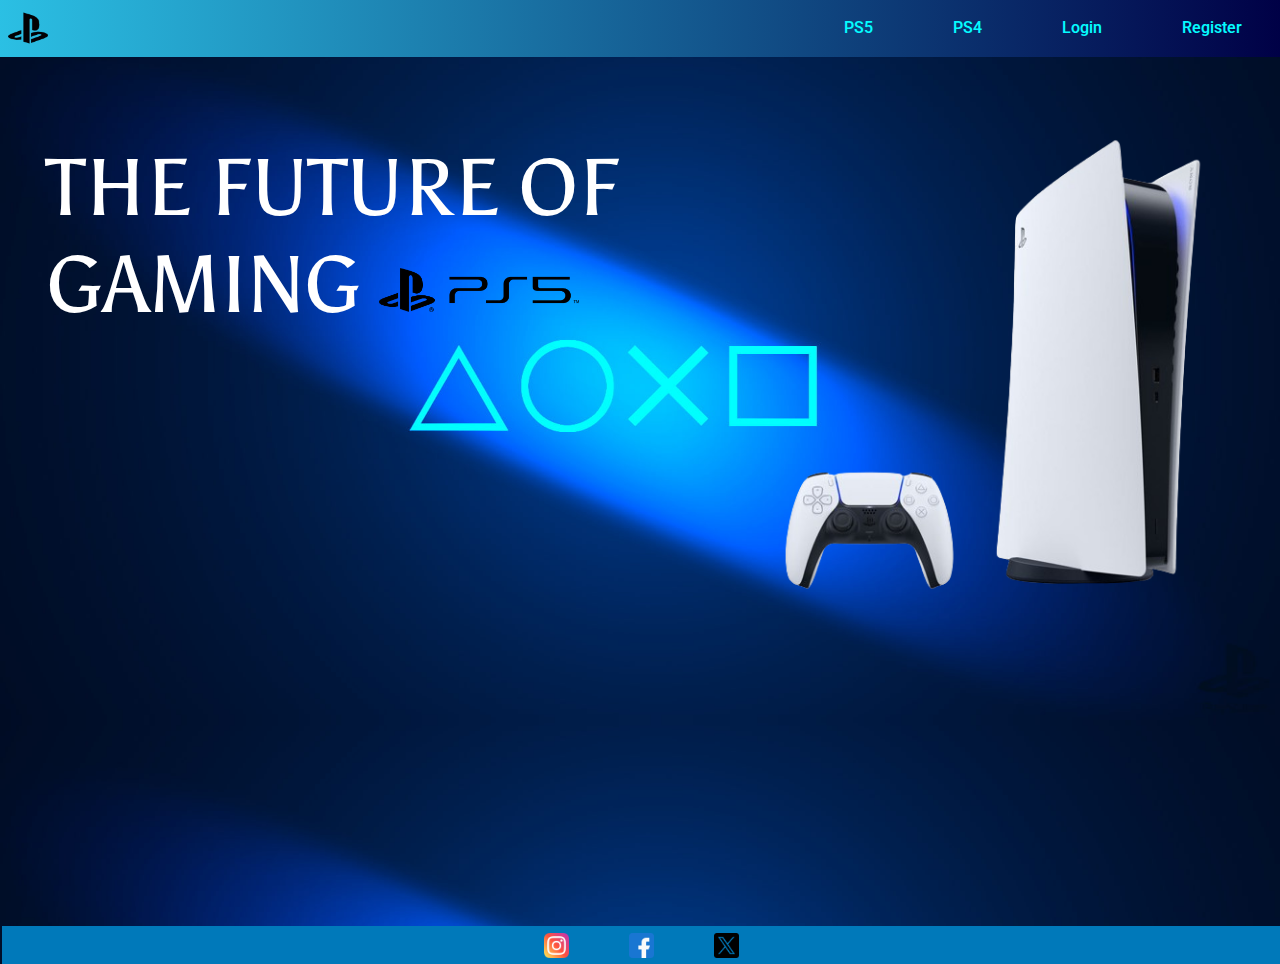
<file: index.html>
<!DOCTYPE html>
<html lang="en">

<head>
    <meta charset="UTF-8">
    <meta name="viewport" content="width=device-width, initial-scale=1.0">
    <link rel="stylesheet" href="styles.css">
    <title>Playstation</title>
</head>

<body class="background">
    <header>
        <a href="/index.html" id="homeBtn">
            <img id="logo-img" src="./images/playstation-logotype_1443 (2).png" alt="">
        </a>
        <nav>
            <div>
                <a href="/ps5.html" id="ps5Btn">PS5</a>
            </div>
            <div>
                <a href="/ps4.html" id="ps4Btn">PS4</a>
            </div>
            <div>
                <a href="/login.html" id="loginBtn">Login</a>
            </div>
            <div>
                <a href="/register.html" id="regBtn">Register</a>
            </div>
        </nav>
    </header>
        <div>
            <img id="ps5-image" src="/images/13574934921246-removebg-preview.png" alt="">
        </div>
        <h1>
            THE FUTURE OF GAMING
            <img id="logo-h1" src="/images/PlayStation_5_logo_and_wordmark.svg-removebg-preview.png" alt="">
        </h1>
    <footer>
        <div class="container"> 
            <a href="https://www.instagram.com/playstation/?hl=en" id="instaBtn">
                <img class="btn" src="/images/instagram.png" alt="">
            </a>
            <a href="https://www.facebook.com/playstation" id="fcbBtn">
                <img class="btn" src="/images/facebook.png" alt="">
            </a>
            <a href="https://x.com/PlayStation?ref_src=twsrc%5Egoogle%7Ctwcamp%5Eserp%7Ctwgr%5Eauthor" id="twittBtn">
                <img class="btn" src="/images/twitter.png" alt="">
            </a>
        </div>
    </footer>
</body>
</html>
</file>
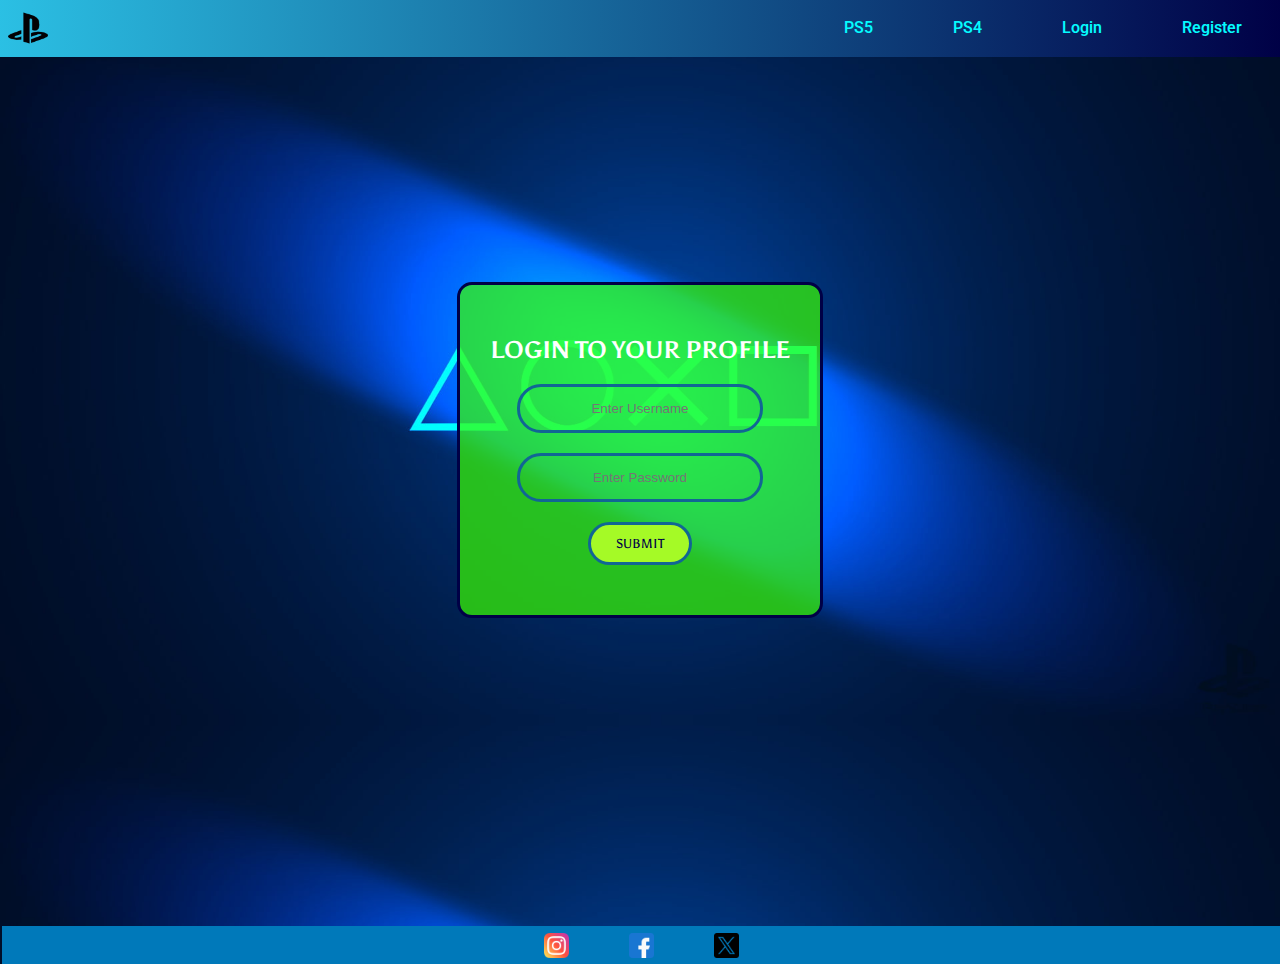
<file: login.html>
<!DOCTYPE html>
<html lang="en">

<head>
    <meta charset="UTF-8">
    <meta name="viewport" content="width=device-width, initial-scale=1.0">
    <link rel="stylesheet" href="styles.css">
    <script src="app.js"></script>
    <title>Login</title>
</head>

<body class="background">
    <header>
        <a href="/index.html" id="homeBtn">
            <img id="logo-img" src="./images/playstation-logotype_1443 (2).png" alt="">
        </a>
        <nav>
            <div>
                <a href="/ps5.html" id="ps5Btn">PS5</a>
            </div>
            <div>
                <a href="/ps4.html" id="ps4Btn">PS4</a>
            </div>
            <div>
                <a href="/login.html" id="loginBtn">Login</a>
            </div>
            <div>
                <a href="/register.html" id="regBtn">Register</a>
            </div>
        </nav>
    </header>
    <main class="login">
        <form class="boxLogin"  onsubmit="return validate()">
            <h2>Login to your profile</h2>
            <input type="text" name="" placeholder="Enter Username" id="username">
            <input type="password" name="" placeholder="Enter Password" id="password">
            <input type="submit" id="submitBtn">
            <p id="errorMsgs"></p>
        </form>
    </main>
    <footer>
        <div class="container">
            <a href="https://www.instagram.com/playstation/?hl=en" id="instaBtn">
                <img class="btn" src="/images/instagram.png" alt="">
            </a>
            <a href="https://www.facebook.com/playstation" id="fcbBtn">
                <img class="btn" src="/images/facebook.png" alt="">
            </a>
            <a href="https://x.com/PlayStation?ref_src=twsrc%5Egoogle%7Ctwcamp%5Eserp%7Ctwgr%5Eauthor" id="twittBtn">
                <img class="btn" src="/images/twitter.png" alt="">
            </a>
        </div>
    </footer>
</body>

</html>
</file>
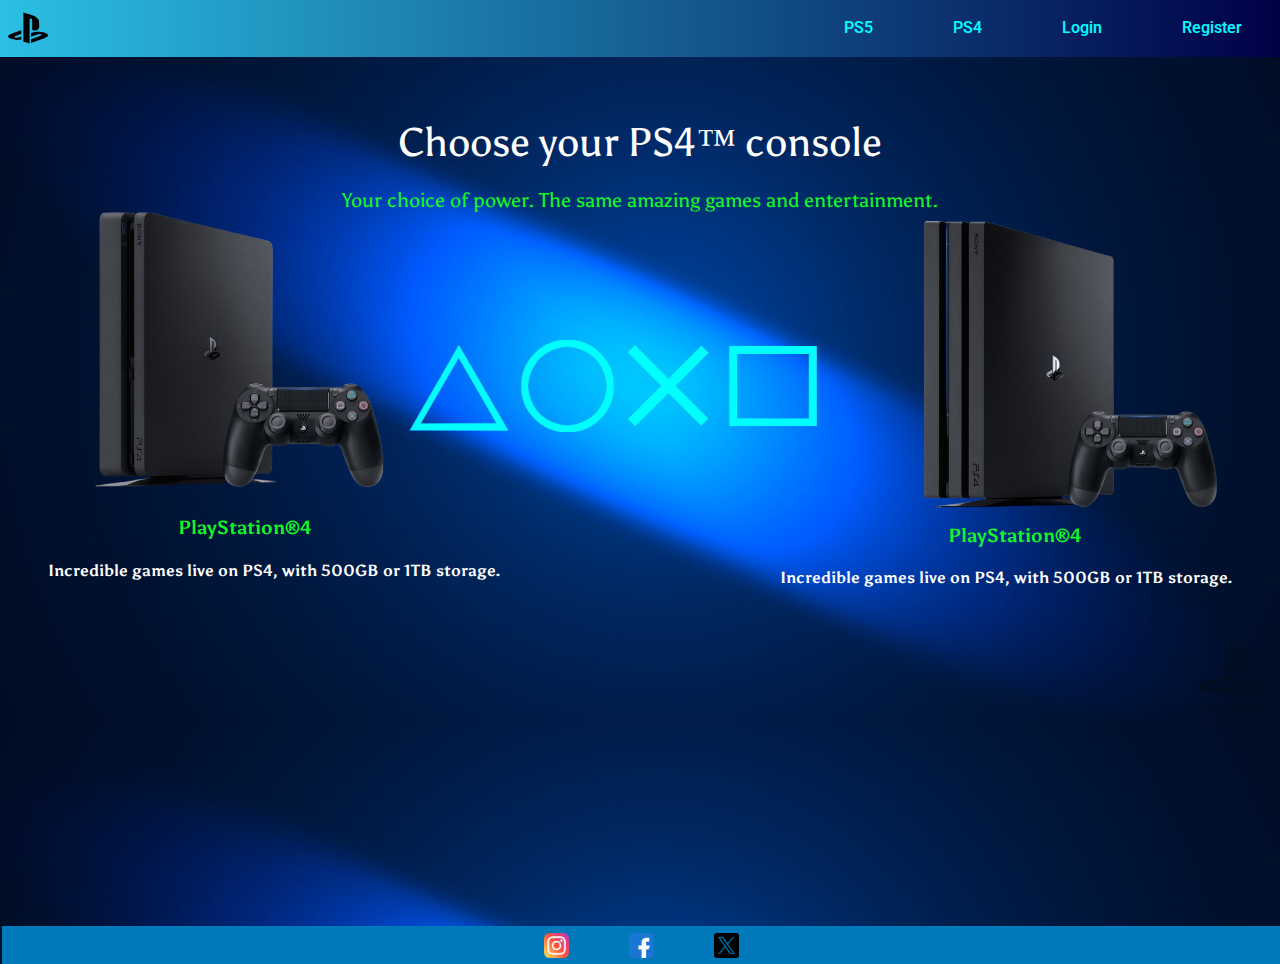
<file: ps4.html>
<!DOCTYPE html>
<html lang="en">

<head>
    <meta charset="UTF-8">
    <meta name="viewport" content="width=device-width, initial-scale=1.0">
    <link rel="stylesheet" href="styles.css">
    <title>Playstation 4</title>
</head>

<body class="background">
    <header>
        <a href="/index.html" id="homeBtn">
            <img id="logo-img" src="./images/playstation-logotype_1443 (2).png" alt="">
        </a>
        <nav>
            <div>
                <a href="/ps5.html" id="ps5Btn">PS5</a>
            </div>
            <div>
                <a href="/ps4.html" id="ps4Btn">PS4</a>
            </div>
            <div>
                <a href="/login.html" id="loginBtn">Login</a>
            </div>
            <div>
                <a href="/register.html" id="regBtn">Register</a>
            </div>
        </nav>
    </header>
    <main class="mainPs4">
        <h2>Choose your PS4™ console</h2>
        <p>Your choice of power. The same amazing games and entertainment.</p>
        <div>
            <img id="ps4Img"
                src="/images/PS4___Incredible_games__non-stop_entertainment___PlayStation-removebg-preview.png" alt="">
        </div>
        <div id="ps4h3">
            <h3>PlayStation®4</h3>
            <h4>Incredible games live on PS4, with 500GB or 1TB storage.</h4>
        </div>

        <div>
            <img id="ps4ProImg"
                src="/images/PS4_Pro___Faster__more_powerful___with_4K_gaming___PlayStation-removebg-preview.png"
                alt="">
        </div>
        <div id="ps4Proh3">
            <h3>PlayStation®4</h3>
            <h4>Incredible games live on PS4, with 500GB or 1TB storage.</h4>
        </div>
    </main>
    <footer>
        <div class="container">
            <a href="https://www.instagram.com/playstation/?hl=en" id="instaBtn">
                <img class="btn" src="/images/instagram.png" alt="">
            </a>
            <a href="https://www.facebook.com/playstation" id="fcbBtn">
                <img class="btn" src="/images/facebook.png" alt="">
            </a>
            <a href="https://x.com/PlayStation?ref_src=twsrc%5Egoogle%7Ctwcamp%5Eserp%7Ctwgr%5Eauthor" id="twittBtn">
                <img class="btn" src="/images/twitter.png" alt="">
            </a>
        </div>
    </footer>
</body>

</html>
</file>
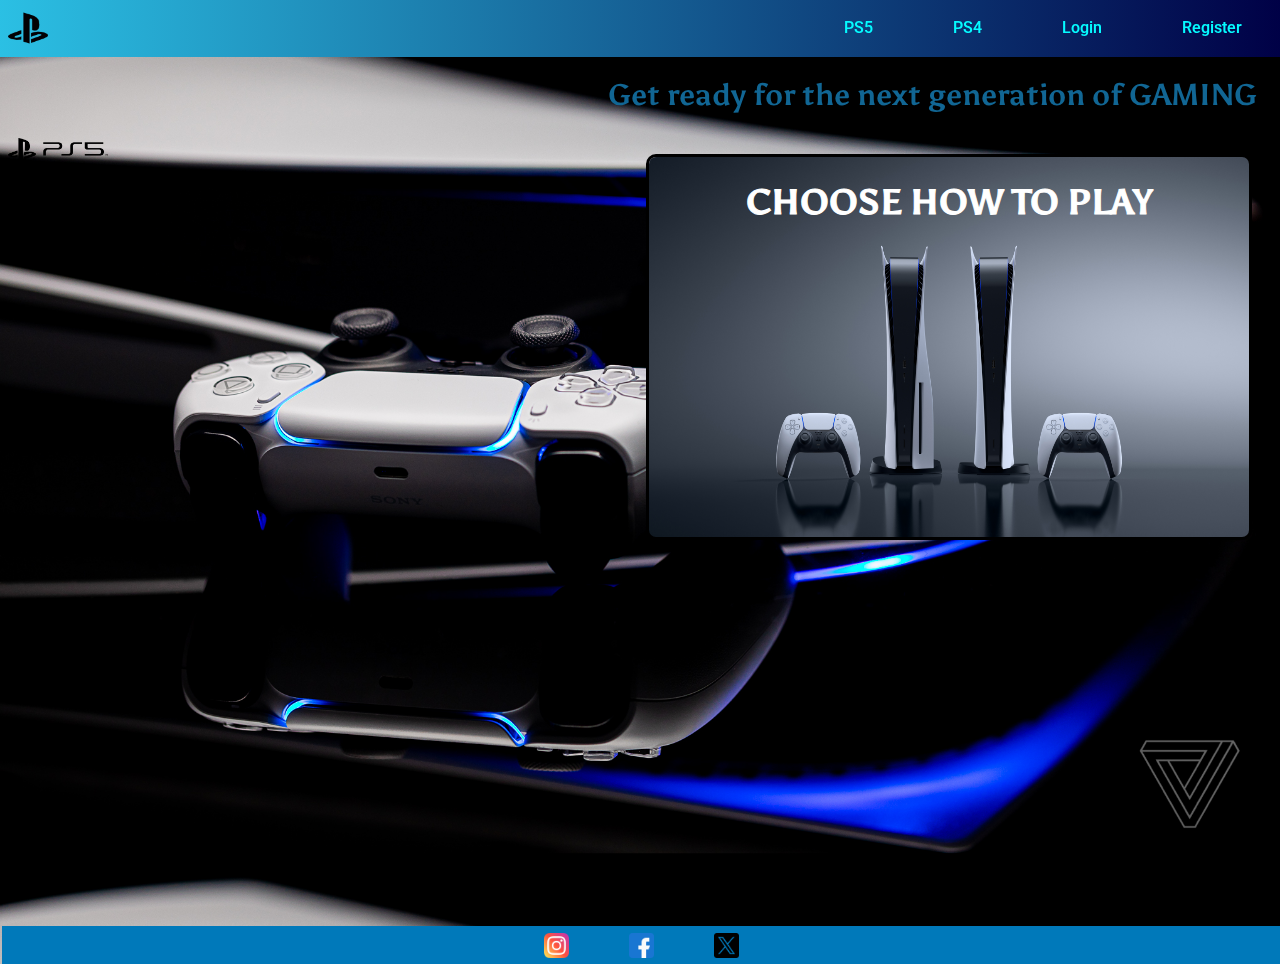
<file: ps5.html>
<!DOCTYPE html>
<html lang="en">

<head>
    <meta charset="UTF-8">
    <meta name="viewport" content="width=device-width, initial-scale=1.0">
    <link rel="stylesheet" href="styles.css">
    <title>Playstation 5</title>
</head>

<body class="ps5-background">
    <header>
        <a href="/index.html" id="homeBtn">
            <img id="logo-img" src="./images/playstation-logotype_1443 (2).png" alt="">
        </a>
        <nav>
            <div>
                <a href="/ps5.html" id="ps5Btn">PS5</a>
            </div>
            <div>
                <a href="/ps4.html" id="ps4Btn">PS4</a>
            </div>
            <div>
                <a href="/login.html" id="loginBtn">Login</a>
            </div>
            <div>
                <a href="/register.html" id="regBtn">Register</a>
            </div>
        </nav>
    </header>

    <h2 id="h-ps5">Get ready for the next generation of GAMING</h2>

    <div>
        <img id="ps5-secondLogo" src="/images/PlayStation_5_logo_and_wordmark.svg-removebg-preview.png" alt="">
    </div>

    <div class="box">
        <img id="ps5TwoTypes" src="./images/1113741.jpg" alt="">
        <h2>CHOOSE HOW TO PLAY</h2>
        <section id="ps5Only">
            <h3 id="h3Ps5">PS5 Console</h3>
            <p id="pPs5">Play PS5 and PS4 games on Blu-ray discs. You can also download digital PS5 and PS4 games from PlayStation® Store.</p>
            <img src="/images/ps5-removebg-preview.png" alt="">
        </section>
        <h3 id="h3Ps5Digital">PS5 Digital Edition</h3>
        <p id="pPs5Digital">An all-digital version of the PS5 console with no disc drive. Sign in to your account for PlayStation Network and go to PlayStation Store to buy and download digital PS5 and PS4 games.</p>
        <section id="ps5Digital"><img src="/images/digital-removebg-preview.png" alt="">
        </section>
    </div>

    <footer>
        <div class="container">
            <a href="https://www.instagram.com/playstation/?hl=en" id="instaBtn">
                <img class="btn" src="/images/instagram.png" alt="">
            </a>
            <a href="https://www.facebook.com/playstation" id="fcbBtn">
                <img class="btn" src="/images/facebook.png" alt="">
            </a>
            <a href="https://x.com/PlayStation?ref_src=twsrc%5Egoogle%7Ctwcamp%5Eserp%7Ctwgr%5Eauthor" id="twittBtn">
                <img class="btn" src="/images/twitter.png" alt="">
            </a>
        </div>
    </footer>
</body>

</html>
</file>
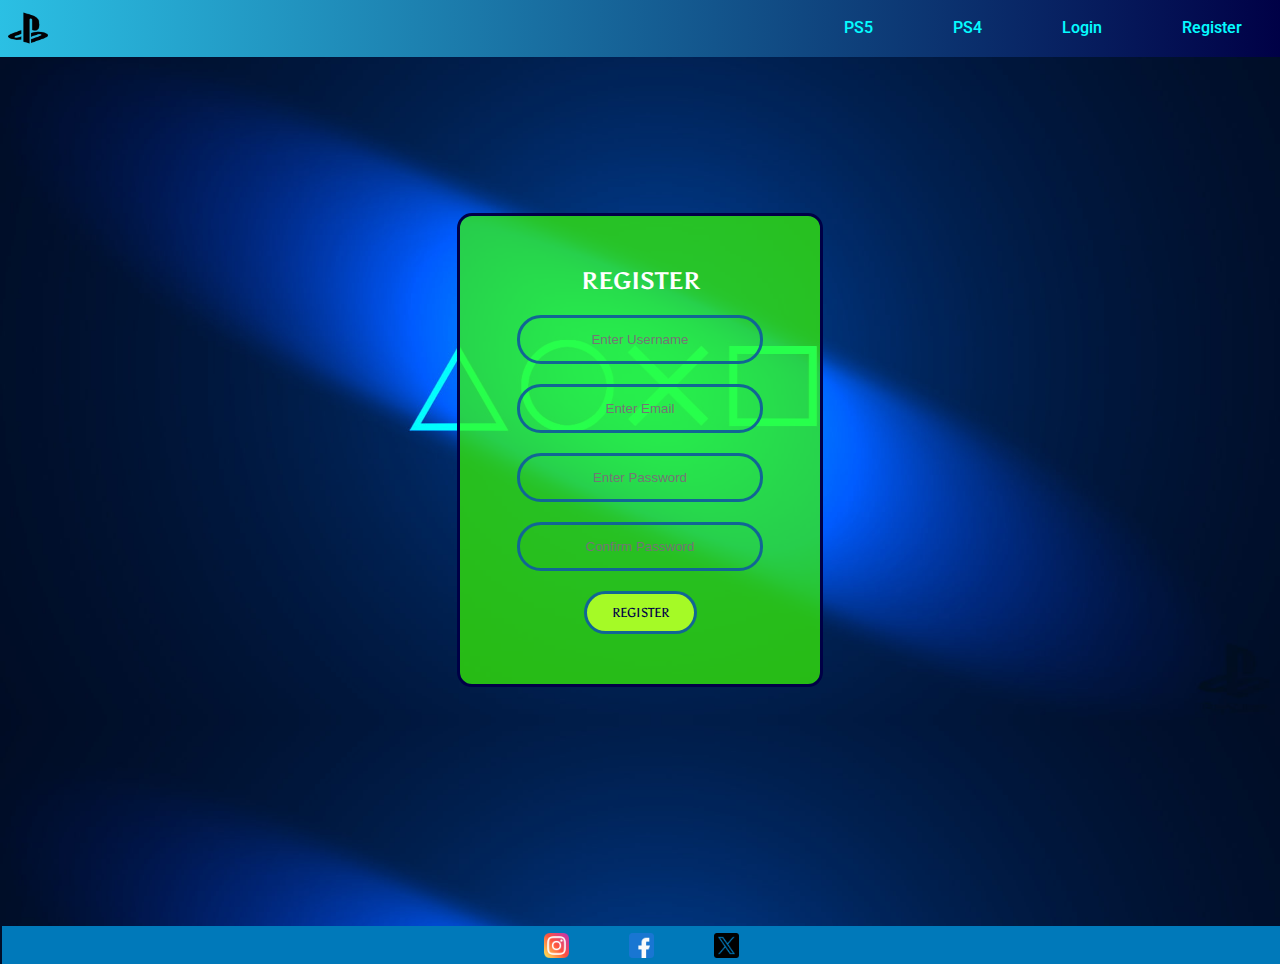
<file: register.html>
<!DOCTYPE html>
<html lang="en">
<head>
    <meta charset="UTF-8">
    <meta name="viewport" content="width=device-width, initial-scale=1.0">
    <link rel="stylesheet" href="styles.css">
    <script src="app.js"></script>
    <title>Register</title>
</head>
<body class="background">
    <header>
        <a href="/index.html" id="homeBtn">
            <img id="logo-img" src="./images/playstation-logotype_1443 (2).png" alt="">
        </a>
        <nav>
            <div>
                <a href="/ps5.html" id="ps5Btn">PS5</a>
            </div>
            <div>
                <a href="/ps4.html" id="ps4Btn">PS4</a>
            </div>
            <div>
                <a href="/login.html" id="loginBtn">Login</a>
            </div>
            <div>
                <a href="/register.html" id="regBtn">Register</a>
            </div>
        </nav>
    </header>
    <main>
        <div class="register">
            <form class="registerForm" onsubmit="return registerForm()">
                <h2>Register</h2>
                <input type="text" name="" placeholder="Enter Username" id="usernameReg">
                <input type="email" name="" placeholder="Enter Email" id="emailReg">
                <input type="password" name="" placeholder="Enter Password" id="passwordReg">
                <input type="password" name="" placeholder="Confirm Password" id="confirmPass">
                <button type="submit" id="submBtn">Register</button>
                <p id="errorMsg"></p>
            </form>
        </div>
    </main>


    <footer>
        <div class="container"> 
            <a href="https://www.instagram.com/playstation/?hl=en" id="instaBtn">
                <img class="btn" src="/images/instagram.png" alt="">
            </a>
            <a href="https://www.facebook.com/playstation" id="fcbBtn">
                <img class="btn" src="/images/facebook.png" alt="">
            </a>
            <a href="https://x.com/PlayStation?ref_src=twsrc%5Egoogle%7Ctwcamp%5Eserp%7Ctwgr%5Eauthor" id="twittBtn">
                <img class="btn" src="/images/twitter.png" alt="">
            </a>
        </div>
    </footer>
</body>
</html>
</file>
<file: styles.css>
@import url('https://fonts.googleapis.com/css2?family=Roboto+Slab:wght@200&family=Roboto:wght@300;900&display=swap');
@import url('https://fonts.googleapis.com/css2?family=Asul:wght@700&family=Roboto+Slab:wght@200&family=Roboto:wght@300;900&display=swap');

/* Navigation Style */

#logo-img {
    height: 40px;
    margin-top: 10px;
    padding-left: 10px;
}

nav {
    height: 0px;
    margin-bottom: 15px;
    display: flex;
    justify-content: space-between;
}

header {
    background: #2BC0E4;
    /* fallback for old browsers */
    background: -webkit-linear-gradient(to left, #000046, #2BC0E4);
    /* Chrome 10-25, Safari 5.1-6 */
    background: linear-gradient(to left, #000046, #2BC0E4);
    /* W3C, IE 10+/ Edge, Firefox 16+, Chrome 26+, Opera 12+, Safari 7+ */
    display: flex;
    justify-content: space-between;
    align-items: center;
    margin: -10px;
    padding-bottom: 5px;
}

nav a {
    padding: 40px;
    margin-bottom: 10px;
    border-radius: 10px;
    font-weight: 550;
    font-family: Roboto, sans-serif;
    font-size: 16px;
    color: #05FBFF;
    text-decoration: none;
}

nav a:hover {
    color: #16F529;
}

/* Main Style Home */
.background {
    background-image: url("/images/wallpaperflare.com_wallpaper.jpg");
    background-size: cover;
}

.background #ps5-image {
    width: 480px;
    float: right;
    padding-right: 40px;
    padding-top: 80px;
}

.background h1 {
    font-family: Asul, serif;
    font-weight: 20;
    color: white;
    font-size: 80px;
    padding: 3%;
    cursor: pointer;
}

.background h1:hover {
    color: #16F529;
}

.background #logo-h1 {
    display: flex;
    width: 200px;
    display: inline-block;
}

/* Footer Style */

footer {
    justify-content: space-between;
    background-color: #0079BA;
    margin-top: 25%;
    margin-left: -0.5%;
    margin-bottom: -5%;
    margin-right: -0.8%;
    color: white;
    position: absolute;
    bottom: 0%;
    width: 100vw;
}

.container {
    padding: 0.5%;
    text-align: center;
    font-size: 0;
}

.btn {
    height: 25px;
    padding-left: 30px;
    padding-right: 30px;
}

/* Main Style PS5 */
.ps5-background {
    background-image: url("/images/1147129.jpg");
    background-size: cover;
}

#ps5-secondLogo {
    width: 100px;
}

#h-ps5 {
    font-family: Asul, serif;
    text-align: right;
    margin-right: 15px;
    margin-top: 30px;
    color: #116694;
    font-size: 30px;
    cursor: pointer;
}

#h-ps5:hover {
    color: #16F529;
}

.box {
    background-color: #636C7B;
    float: right;
    width: 600px;
    height: 380px;
    border: 3px solid black;
    border-radius: 10px;
    margin-right: 20px;
    margin-top: -10px;
    overflow: auto;
}

.box #ps5TwoTypes {
    width: 100%;
    height: 100%;

}

.box h2 {
    text-align: center;
    font-family: Asul, serif;
    font-size: 35px;
    margin-top: -360px;
    color: white;
    -webkit-text-stroke: 1px white;
}

#ps5Only img {
    width: 70%;
    padding-left: 130px;
    margin-top: -300px;
}

#ps5Digital img {
    width: 70%;
    padding-left: 60px;
    margin-top: -350px;
}

#h3Ps5 {
    font-family: Asul, serif;
    text-align: left;
    padding-left: 120px;
    margin-top: 400px;
    color: white;
}

#pPs5 {
    font-family: 'Times New Roman', Times, serif;
    text-align: left;
    padding-left: 50px;
    padding-right: 250px;
    padding-top: 20px;
    line-height: 2;
}

#h3Ps5Digital {
    font-family: Asul, serif;
    text-align: right;
    padding-right: 120px;
    margin-top: 40px;
    color: white;
}

#pPs5Digital {
    font-family: 'Times New Roman', Times, serif;
    text-align: right;
    padding-left: 250px;
    padding-right: 50px;
    padding-top: 20px;
    line-height: 2;
}

/* Main Style PS4 */
#ps4Img {
    width: 300px;
    margin-top: -20px;
    margin-left: 80px;
}

#ps4ProImg {
    width: 300px;
    float: right;
    margin-top: -380px;
    padding-right: 50px;
}

.mainPs4 h2 {
    font-family: Asul, serif;
    font-weight: 10;
    color: white;
    font-size: 40px;
    text-align: center;
    padding: 3%;
    cursor: pointer;
}

.mainPs4 h2:hover {
    color: black;
}

.mainPs4 p {
    font-family: Asul, serif;
    text-align: center;
    margin-top: -50px;
    font-size: 20px;
    color: #16F529;
}

.mainPs4 h3 {
    font-family: Asul, serif;
    color: #16F529;
}

.mainPs4 h4 {
    font-family: Asul, serif;
    color: white;
}

#ps4h3 h3 {
    margin-left: 170px;
}

#ps4h3 h4 {
    margin-left: 40px;
}

#ps4Proh3 h3 {
    text-align: right;
    margin-top: -77px;
    margin-right: 190px;
}

#ps4Proh3 h4 {
    text-align: right;
    margin-right: 40px;
}

/* Main Style Login */
.login {
    margin: 0;
    padding: 0;
    font-family: Asul, serif;
}
.boxLogin {
    width: 300px;
    padding: 30px;
    position: absolute;
    top: 50%;
    left: 50%;
    transform: translate(-50%,-50%);
    background: rgba(55, 255, 0, 0.7);
    border: 3px solid #000046;
    border-radius: 15px;
    text-align: center;
}
.boxLogin h2{
    color: white;
    text-transform: uppercase;
}
.boxLogin #username, #password{
    border: 0;
    background:none;
    display: block;
    margin: 20px auto;
    text-align: center;
    border: 3px solid #116694;
    padding: 14px 10px;
    width: 220px;
    outline: none;
    color: white;
    border-radius: 24px;
    transition: 0.25px;
}
.boxLogin #submitBtn {
    border:0;
    background: none;
    display: block;
    margin: 20px auto;
    text-align: center;
    border: 3px solid #116694;
    padding: 10px 25px;
    outline: none;
    border-radius: 24px;
    transition: 0.25px;
    cursor: pointer;
    font-family:Asul,serif;
    text-transform: uppercase;
    color: #000046;
    background-color: #a5fa26;
}
.boxLogin #errorMsgs{
    color:rgba(255, 0, 0, 0.7);
}
/* Main Style Register */
.register {
    margin: 0;
    padding: 0;
    font-family: Asul, serif;
}
.registerForm {
    width: 300px;
    padding: 30px;
    position: absolute;
    top: 50%;
    left: 50%;
    transform: translate(-50%,-50%);
    background: rgba(55, 255, 0, 0.7);
    border: 3px solid #000046;
    border-radius: 15px;
    text-align: center;
}
.registerForm h2{
    color: white;
    text-transform: uppercase;
}
.registerForm #usernameReg, #emailReg, #passwordReg, #confirmPass{
    border: 0;
    background:none;
    display: block;
    margin: 20px auto;
    text-align: center;
    border: 3px solid #116694;
    padding: 14px 10px;
    width: 220px;
    color: white;
    outline: none;
    border-radius: 24px;
    transition: 0.25px;
}
.registerForm #submBtn {
    border:0;
    background: none;
    display: block;
    margin: 20px auto;
    text-align: center;
    border: 3px solid #116694;
    padding: 10px 25px;
    outline: none;
    border-radius: 24px;
    transition: 0.25px;
    cursor: pointer;
    font-family:Asul,serif;
    text-transform: uppercase;
    color: #000046;
    background-color: #a5fa26;
}
.registerForm #errorMsg{
    color:rgba(255, 0, 0, 0.7);
}
</file>
